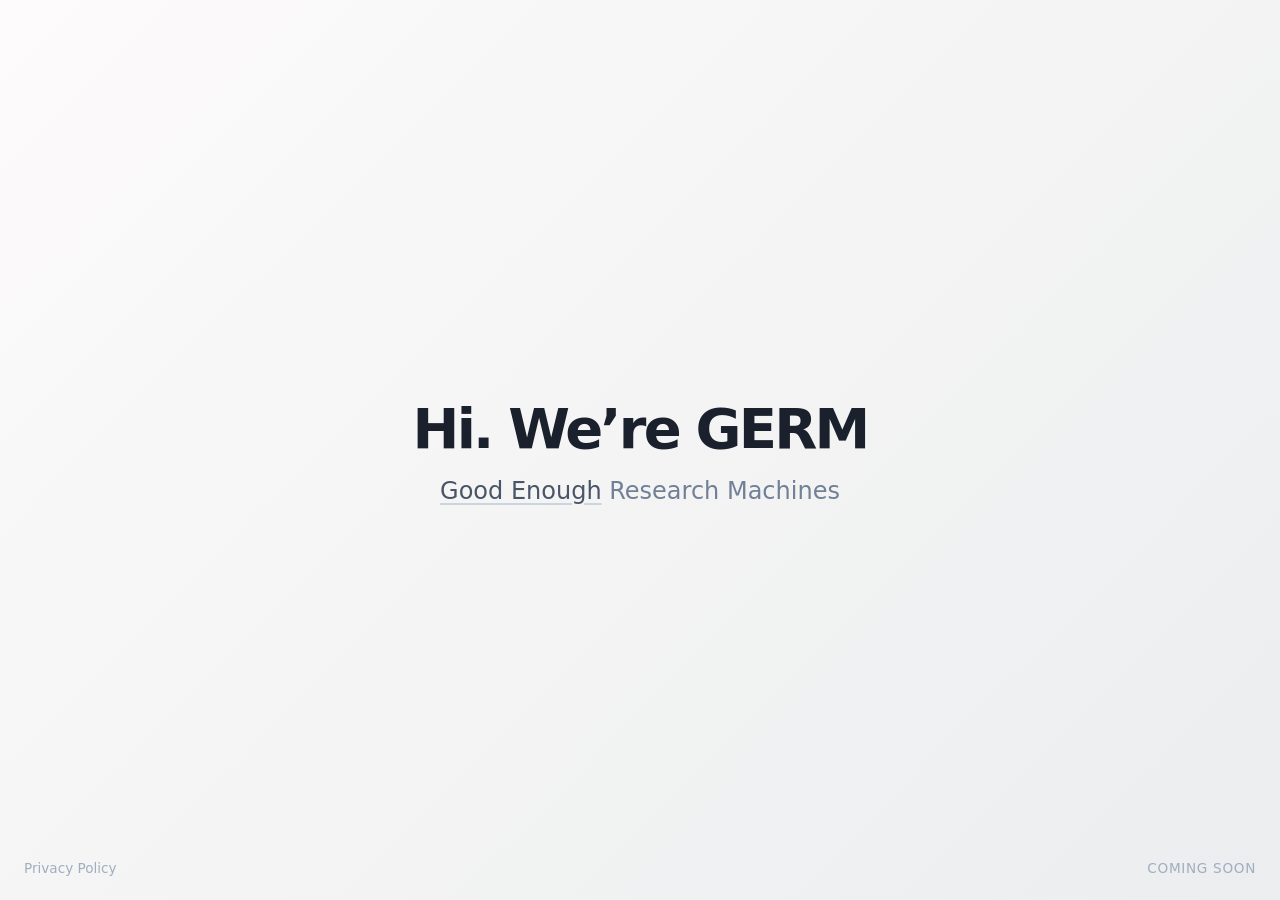
<file: index.html>
<!DOCTYPE html>
<html lang="en">
<head>
    <meta charset="UTF-8">
    <meta name="viewport" content="width=device-width, initial-scale=1.0">
    <title>Good Enough Research Machines</title>

    <!-- Primary SEO Meta Tags -->
    <meta name="title" content="Good Enough Research Machines">
    <meta name="description" content="Good Enough Research Machines (GERM) develops next-generation bioreactors and accessible research machines to power modern biotech and bioresearch.">
    <meta name="keywords" content="research machines, bioreactors, biotech, bioresearch, GERM">
    <meta name="robots" content="index, follow">
    <link rel="canonical" href="https://goodenoughresearchmachines.com/">

    <!-- Open Graph / Facebook / LinkedIn -->
    <meta property="og:type" content="website">
    <meta property="og:url" content="https://goodenoughresearchmachines.com/">
    <meta property="og:site_name" content="Good Enough Research Machines">
    <meta property="og:title" content="Good Enough Research Machines">
    <meta property="og:description" content="Good Enough Research Machines (GERM) develops next-generation bioreactors and accessible research machines to power modern biotech and bioresearch.">

    <!-- Twitter -->
    <meta property="twitter:card" content="summary_large_image">
    <meta property="twitter:url" content="https://goodenoughresearchmachines.com/">
    <meta property="twitter:title" content="Good Enough Research Machines">
    <meta property="twitter:description" content="Good Enough Research Machines (GERM) develops next-generation bioreactors and accessible research machines to power modern biotech and bioresearch.">

    <!-- Structured Data (JSON-LD) -->
    <script type="application/ld+json">
    {
      "@context": "https://schema.org",
      "@type": "Organization",
      "name": "Good Enough Research Machines",
      "alternateName": "GERM",
      "url": "https://goodenoughresearchmachines.com/",
      "description": "Good Enough Research Machines (GERM) develops next-generation bioreactors and accessible research machines to power modern biotech and bioresearch.",
      "knowsAbout": [
        "Research Machines",
        "Bioreactors",
        "Biotech",
        "Bioresearch"
      ]
    }
    </script>
    <link rel="stylesheet" href="style.css">
</head>
<body class="home">
    <div class="container">
        <h1>Hi. We’re GERM</h1>
        <p><a href="https://www.wired.com/2009/08/ff-goodenough/" target="_blank" rel="noopener noreferrer">Good Enough</a> Research Machines</p>
    </div>
    
    <div class="footer-links">
        <a href="privacy.html">Privacy Policy</a>
    </div>
    <div class="coming-soon">Coming soon</div>
</body>
</html>
</file>
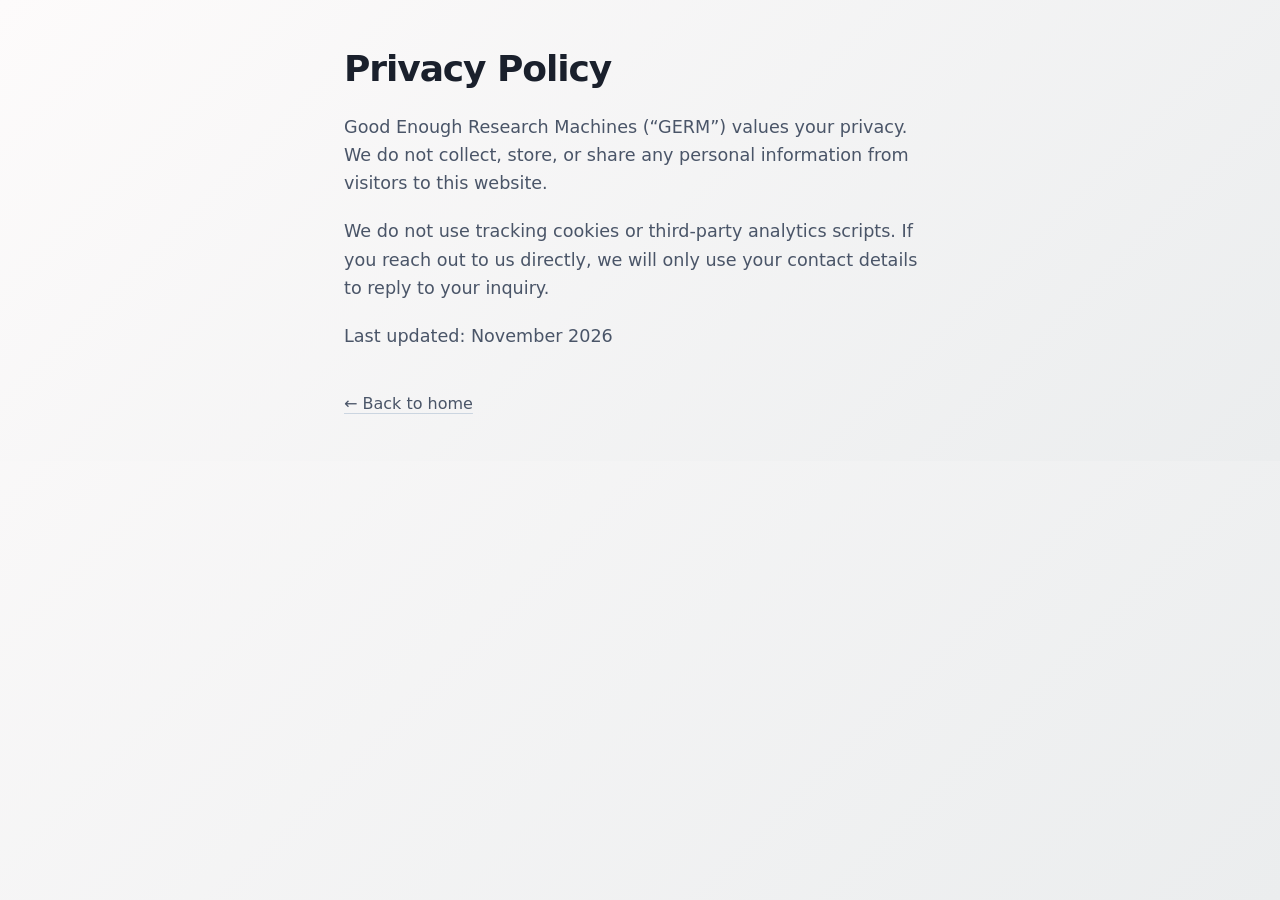
<file: privacy.html>
<!DOCTYPE html>
<html lang="en">
<head>
    <meta charset="UTF-8">
    <meta name="viewport" content="width=device-width, initial-scale=1.0">
    <title>Privacy Policy - Good Enough Research Machines</title>
    <meta name="robots" content="index, follow">
    <link rel="canonical" href="https://goodenoughresearchmachines.com/privacy.html">
    <link rel="stylesheet" href="style.css">
</head>
<body class="privacy">
    <div class="container">
        <h1>Privacy Policy</h1>
        <p>Good Enough Research Machines (“GERM”) values your privacy. We do not collect, store, or share any personal information from visitors to this website.</p>
        <p>We do not use tracking cookies or third-party analytics scripts. If you reach out to us directly, we will only use your contact details to reply to your inquiry.</p>
        <p class="last-updated">Last updated: November 2026</p>
        <a href="index.html" class="back-link">&larr; Back to home</a>
    </div>
</body>
</html>
</file>
<file: style.css>
/* Base Styles */
html, body {
    min-height: 100%;
    margin: 0;
    font-family: system-ui, -apple-system, BlinkMacSystemFont, 'Segoe UI', Roboto, Oxygen, Ubuntu, Cantarell, sans-serif;
    background: linear-gradient(135deg, #fdfbfb 0%, #ebedee 100%);
    color: #2d3748;
    box-sizing: border-box;
}

*, *::before, *::after {
    box-sizing: inherit;
}

a {
    color: #4a5568;
    text-decoration: underline;
    text-decoration-color: #cbd5e0;
    text-underline-offset: 4px;
    transition: all 0.2s ease;
}

a:hover {
    color: #2d3748;
    text-decoration-color: #4a5568;
}

/* Home Page */
body.home {
    height: 100%;
    display: flex;
    align-items: center;
    justify-content: center;
    text-align: center;
    position: relative;
}

body.home .container {
    width: 100%;
    min-height: 100vh;
    display: flex;
    flex-direction: column;
    align-items: center;
    justify-content: center;
}

body.home h1 {
    font-size: 3.5rem;
    font-weight: 800;
    letter-spacing: -0.05em;
    margin: 0 0 1rem 0;
    color: #1a202c;
}

body.home p {
    font-size: 1.5rem;
    font-weight: 400;
    margin: 0;
    color: #718096;
}

/* Fixed Footer Elements */
.footer-links {
    position: fixed;
    bottom: 1.5rem;
    left: 1.5rem;
    font-size: 0.85rem;
}

.footer-links a {
    color: #a0aec0;
    text-decoration: none;
}

.footer-links a:hover {
    color: #4a5568;
    text-decoration: underline;
}

.coming-soon {
    position: fixed;
    bottom: 1.5rem;
    right: 1.5rem;
    font-size: 0.85rem;
    color: #a0aec0;
    letter-spacing: 0.05em;
    text-transform: uppercase;
}

/* Privacy Page */
body.privacy {
    display: flex;
    align-items: center;
    justify-content: center;
}

body.privacy .container {
    width: 100%;
    max-width: 640px;
    padding: 3rem 1.5rem;
}

body.privacy h1 {
    font-size: 2.25rem;
    font-weight: 800;
    letter-spacing: -0.03em;
    margin: 0 0 1.5rem 0;
    color: #1a202c;
}

body.privacy p {
    font-size: 1.1rem;
    line-height: 1.6;
    margin: 0 0 1.25rem 0;
    color: #4a5568;
}

.last-updated {
    font-size: 0.9rem;
    color: #718096;
    margin-top: 2rem;
}

.back-link {
    display: inline-block;
    margin-top: 1.5rem;
    font-size: 1rem;
}

/* Responsive Media Queries */
@media (max-width: 600px) {
    body.home h1 {
        font-size: 2.5rem;
    }
    body.home p {
        font-size: 1.25rem;
    }
    .footer-links {
        bottom: 1rem;
        left: 1rem;
        font-size: 0.75rem;
    }
    .coming-soon {
        bottom: 1rem;
        right: 1rem;
        font-size: 0.75rem;
    }
    body.privacy h1 {
        font-size: 1.75rem;
    }
    body.privacy p {
        font-size: 1rem;
    }
    body.privacy .container {
        padding: 2rem 1.25rem;
    }
}
</file>
